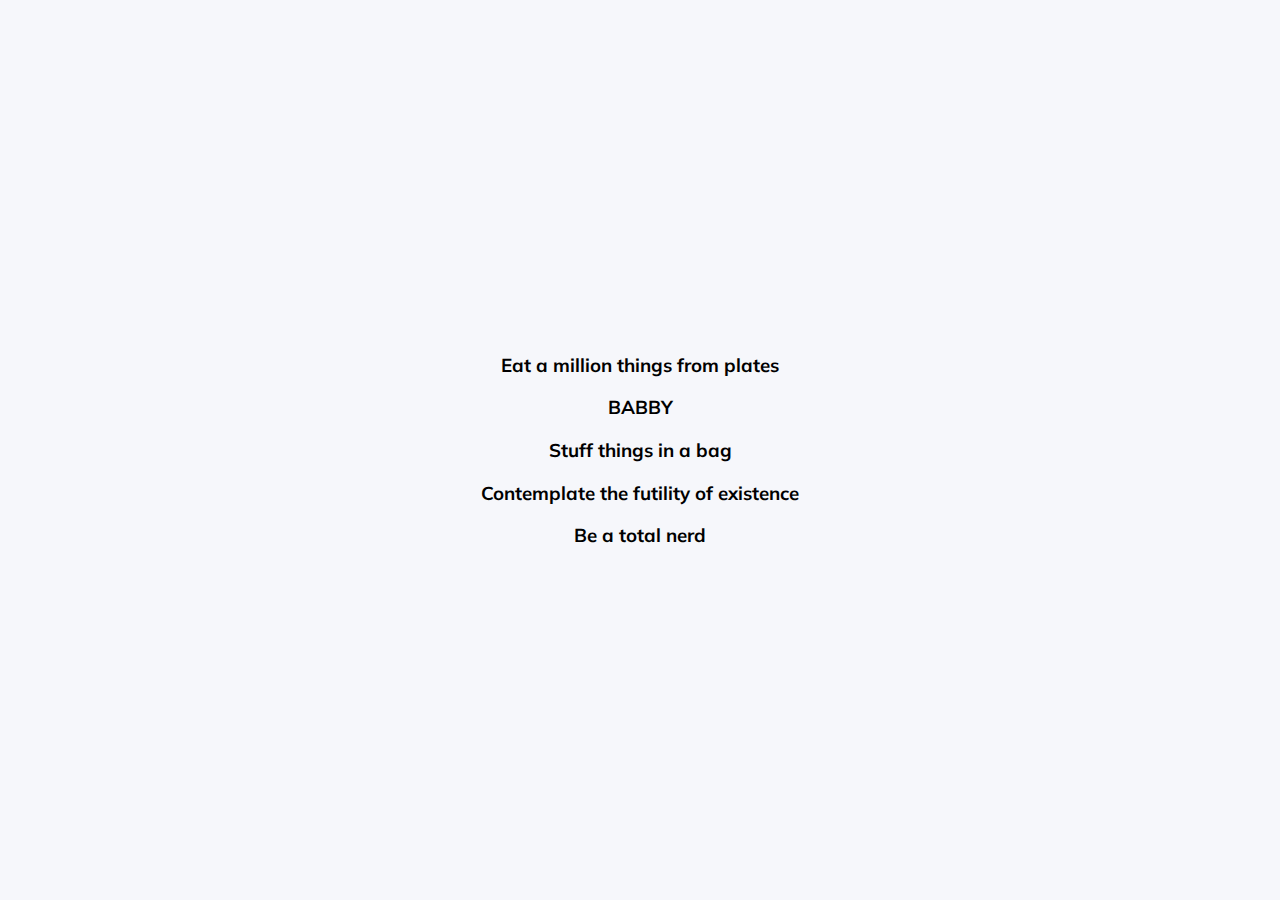
<file: Day_1/index.html>
<!-- HTML boilerPlate -->
<!DOCTYPE html>
<html lang="en">
  <head>
    <meta charset="UTF-8" />
    <meta http-equiv="X-UA-Compatible" content="IE=edge" />
    <meta name="viewport" content="width=device-width, initial-scale=1.0" />
    <link rel="stylesheet" href="style.css" />
    <title>Expanding Cards</title>
  </head>
  <body>
    <div class="container">
      <div
        class="panel"
        style="
          background-image: url('https://images.unsplash.com/photo-1657299156538-e08595d224ca?ixlib=rb-1.2.1&ixid=MnwxMjA3fDF8MHxwaG90by1wYWdlfHx8fGVufDB8fHx8&auto=format&fit=crop&w=1170&q=80');
        "
      >
        <h3>Eat a million things from plates</h3>
      </div>
      <div
        class="panel"
        style="
          background-image: url('https://images.unsplash.com/photo-1661664492881-5cf93b397b31?ixlib=rb-1.2.1&ixid=MnwxMjA3fDB8MHxwaG90by1wYWdlfHx8fGVufDB8fHx8&auto=format&fit=crop&w=1170&q=80');
        "
      >
        <h3>BABBY</h3>
      </div>
      <div
        class="panel"
        style="
          background-image: url('https://images.unsplash.com/photo-1657299156332-7e1aea73093b?ixlib=rb-1.2.1&ixid=MnwxMjA3fDB8MHxwaG90by1wYWdlfHx8fGVufDB8fHx8&auto=format&fit=crop&w=1287&q=80');
        "
      >
        <h3>Stuff things in a bag</h3>
      </div>
      <div
        class="panel"
        style="
          background-image: url('https://images.unsplash.com/photo-1661636640478-5338eb82c7cb?ixlib=rb-1.2.1&ixid=MnwxMjA3fDB8MHxwaG90by1wYWdlfHx8fGVufDB8fHx8&auto=format&fit=crop&w=1064&q=80');
        "
      >
        <h3>Contemplate the futility of existence</h3>
      </div>
      <div
        class="panel"
        style="
          background-image: url('https://images.unsplash.com/photo-1657214059169-c01172e56be0?ixlib=rb-1.2.1&ixid=MnwxMjA3fDF8MHxwaG90by1wYWdlfHx8fGVufDB8fHx8&auto=format&fit=crop&w=1073&q=80');
        "
      >
        <h3>Be a total nerd</h3>
      </div>
    </div>
    <script src="script.js"></script>
  </body>
</html>
</file>
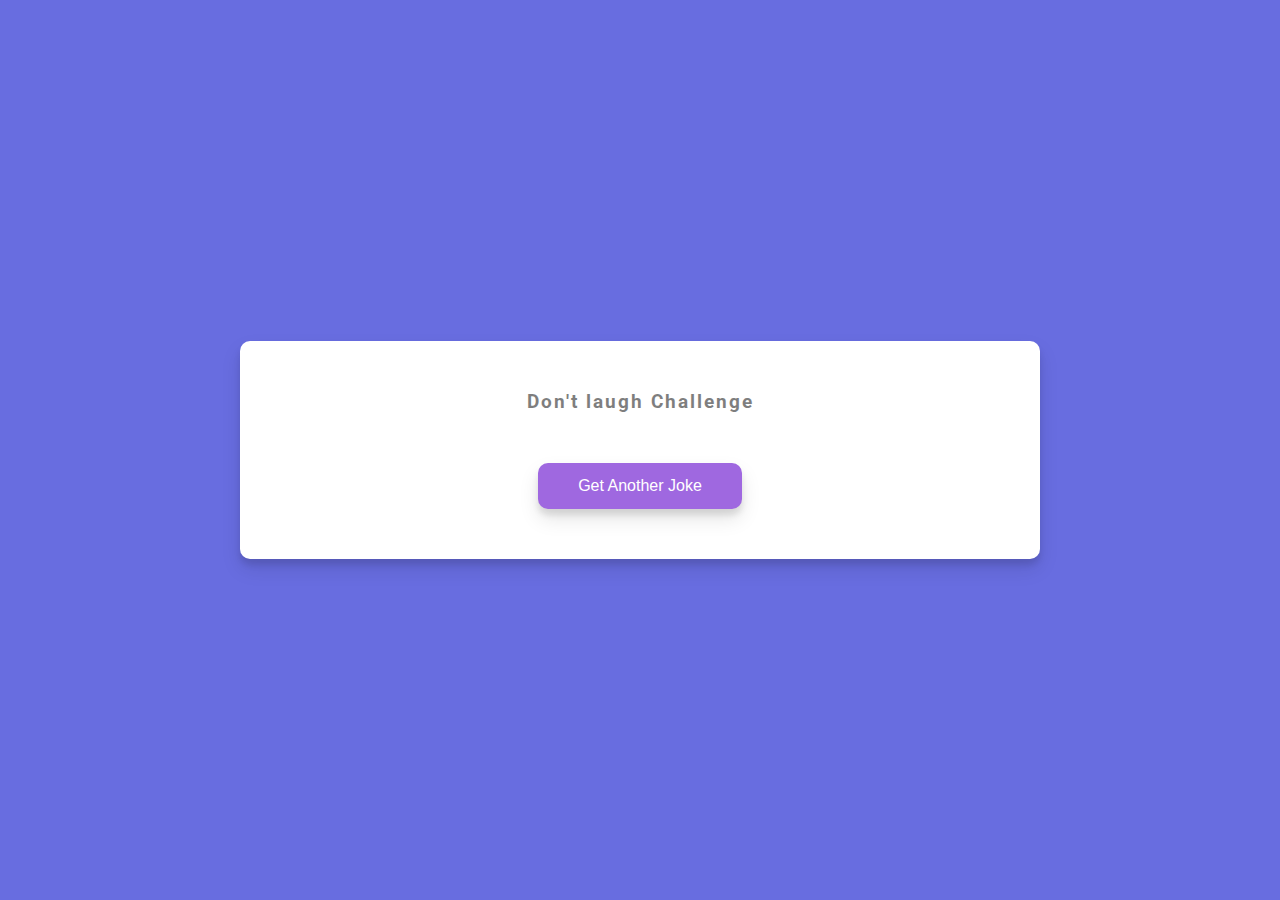
<file: Day_10/index.html>
<!-- HTML boilerPlate -->
<!DOCTYPE html>
<html lang="en">
  <head>
    <meta charset="UTF-8" />
    <meta http-equiv="X-UA-Compatible" content="IE=edge" />
    <meta name="viewport" content="width=device-width, initial-scale=1.0" />
    <link
      rel="stylesheet"
      href="https://cdnjs.cloudflare.com/ajax/libs/font-awesome/6.1.2/css/all.min.css"
      integrity="sha512-1sCRPdkRXhBV2PBLUdRb4tMg1w2YPf37qatUFeS7zlBy7jJI8Lf4VHwWfZZfpXtYSLy85pkm9GaYVYMfw5BC1A=="
      crossorigin="anonymous"
      referrerpolicy="no-referrer"
    />
    <link rel="stylesheet" href="style.css" />
    <title>Dad Jokes</title>
  </head>
  <body>
    <div class="container">
      <h3>Don't laugh Challenge</h3>
      <div id="joke" class="joke"></div>
      <button id="jokeBtn" class="btn">Get Another Joke</button>
    </div>
    <script src="script.js"></script>
  </body>
</html>
</file>
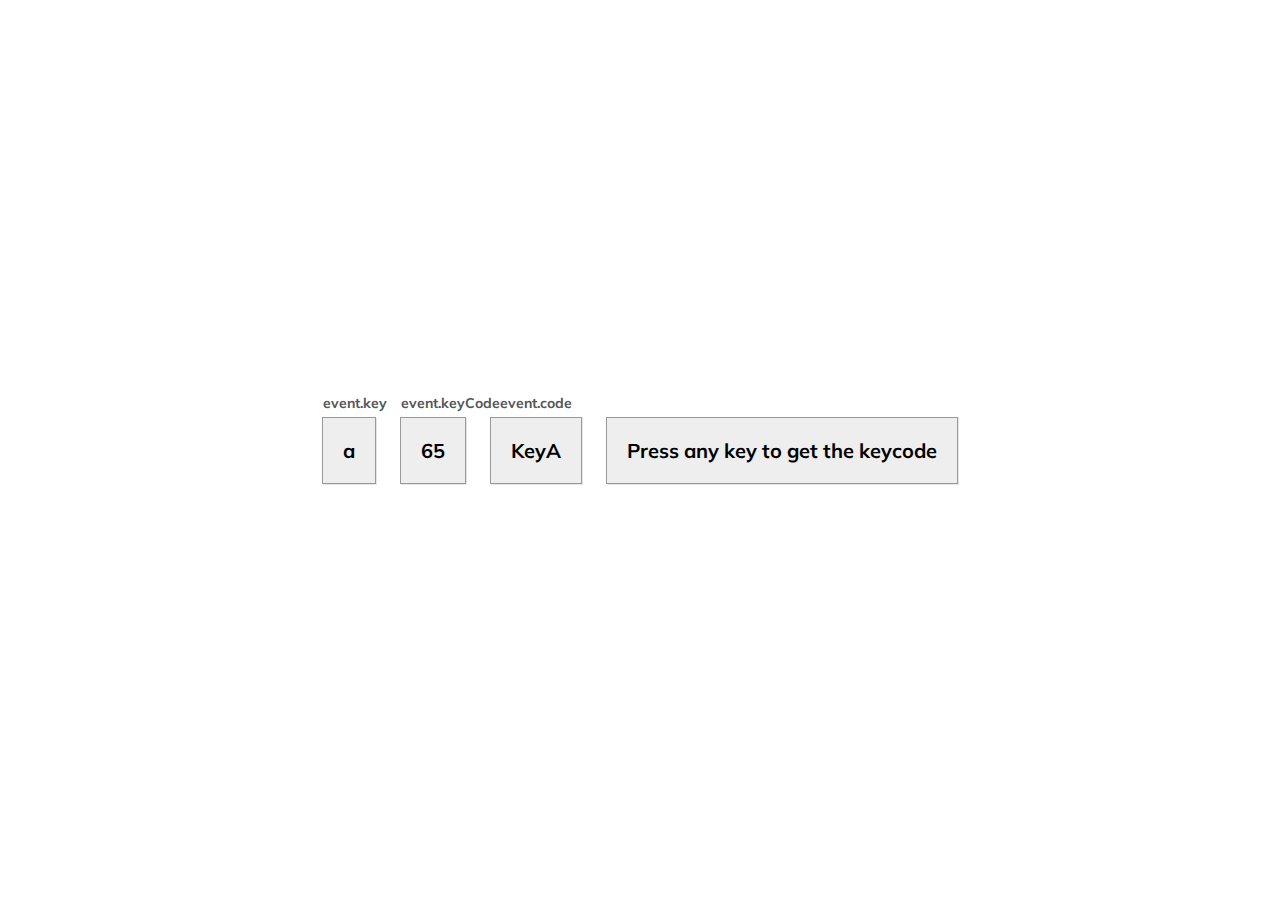
<file: Day_11/index.html>
<!-- HTML boilerPlate -->
<!DOCTYPE html>
<html lang="en">
  <head>
    <meta charset="UTF-8" />
    <meta http-equiv="X-UA-Compatible" content="IE=edge" />
    <meta name="viewport" content="width=device-width, initial-scale=1.0" />
    <link
      rel="stylesheet"
      href="https://cdnjs.cloudflare.com/ajax/libs/font-awesome/6.1.2/css/all.min.css"
      integrity="sha512-1sCRPdkRXhBV2PBLUdRb4tMg1w2YPf37qatUFeS7zlBy7jJI8Lf4VHwWfZZfpXtYSLy85pkm9GaYVYMfw5BC1A=="
      crossorigin="anonymous"
      referrerpolicy="no-referrer"
    />
    <link rel="stylesheet" href="style.css" />
    <title>Event KeyCodes</title>
  </head>
  <body>
    <div id="insert">
      <div class="key">
        a
        <small>event.key</small>
      </div>
      <div class="key">
        65
        <small>event.keyCode</small>
      </div>
      <div class="key">
        KeyA
        <small>event.code</small>
      </div>
      <div class="key">Press any key to get the keycode</div>
    </div>
    <script src="script.js"></script>
  </body>
</html>
</file>
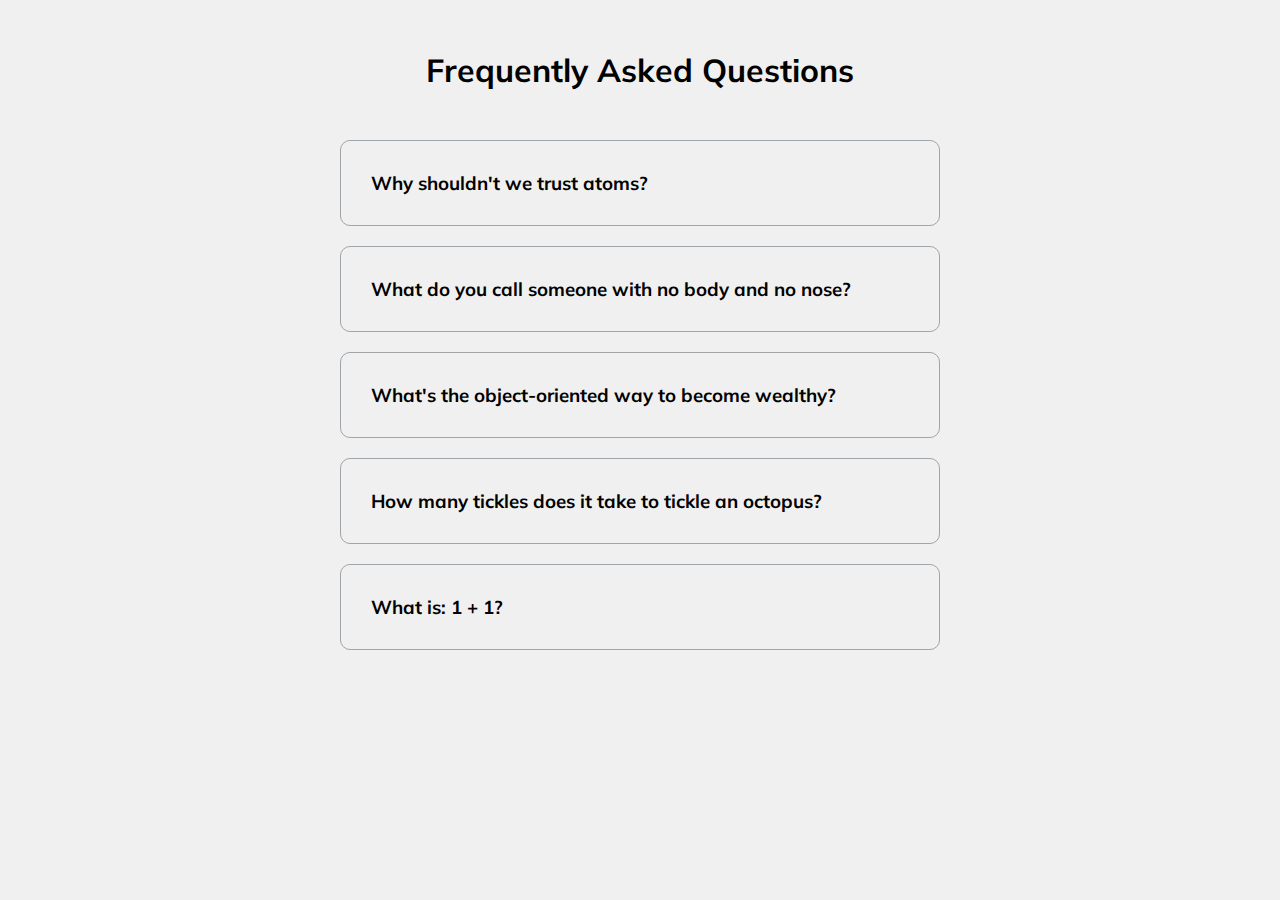
<file: Day_12/index.html>
<!DOCTYPE html>
<html lang="en">
  <head>
    <meta charset="UTF-8" />
    <meta name="viewport" content="width=device-width, initial-scale=1.0" />
    <link
      rel="stylesheet"
      href="https://cdnjs.cloudflare.com/ajax/libs/font-awesome/5.14.0/css/all.min.css"
      integrity="sha512-1PKOgIY59xJ8Co8+NE6FZ+LOAZKjy+KY8iq0G4B3CyeY6wYHN3yt9PW0XpSriVlkMXe40PTKnXrLnZ9+fkDaog=="
      crossorigin="anonymous"
    />
    <link rel="stylesheet" href="style.css" />
    <title>FAQ</title>
  </head>
  <body>
    <h1>Frequently Asked Questions</h1>
    <div class="faq-container">
      <div class="faq">
        <h3 class="faq-title">Why shouldn't we trust atoms?</h3>

        <p class="faq-text">They make up everything</p>

        <button class="faq-toggle">
          <i class="fas fa-chevron-down"></i>
          <i class="fas fa-times"></i>
        </button>
      </div>

      <div class="faq">
        <h3 class="faq-title">
          What do you call someone with no body and no nose?
        </h3>
        <p class="faq-text">Nobody knows.</p>
        <button class="faq-toggle">
          <i class="fas fa-chevron-down"></i>
          <i class="fas fa-times"></i>
        </button>
      </div>

      <div class="faq">
        <h3 class="faq-title">
          What's the object-oriented way to become wealthy?
        </h3>
        <p class="faq-text">Inheritance.</p>
        <button class="faq-toggle">
          <i class="fas fa-chevron-down"></i>
          <i class="fas fa-times"></i>
        </button>
      </div>

      <div class="faq">
        <h3 class="faq-title">
          How many tickles does it take to tickle an octopus?
        </h3>
        <p class="faq-text">Ten-tickles!</p>
        <button class="faq-toggle">
          <i class="fas fa-chevron-down"></i>
          <i class="fas fa-times"></i>
        </button>
      </div>

      <div class="faq">
        <h3 class="faq-title">What is: 1 + 1?</h3>
        <p class="faq-text">Depends on who are you asking.</p>
        <button class="faq-toggle">
          <i class="fas fa-chevron-down"></i>
          <i class="fas fa-times"></i>
        </button>
      </div>
    </div>
    <script src="script.js"></script>
  </body>
</html>
</file>
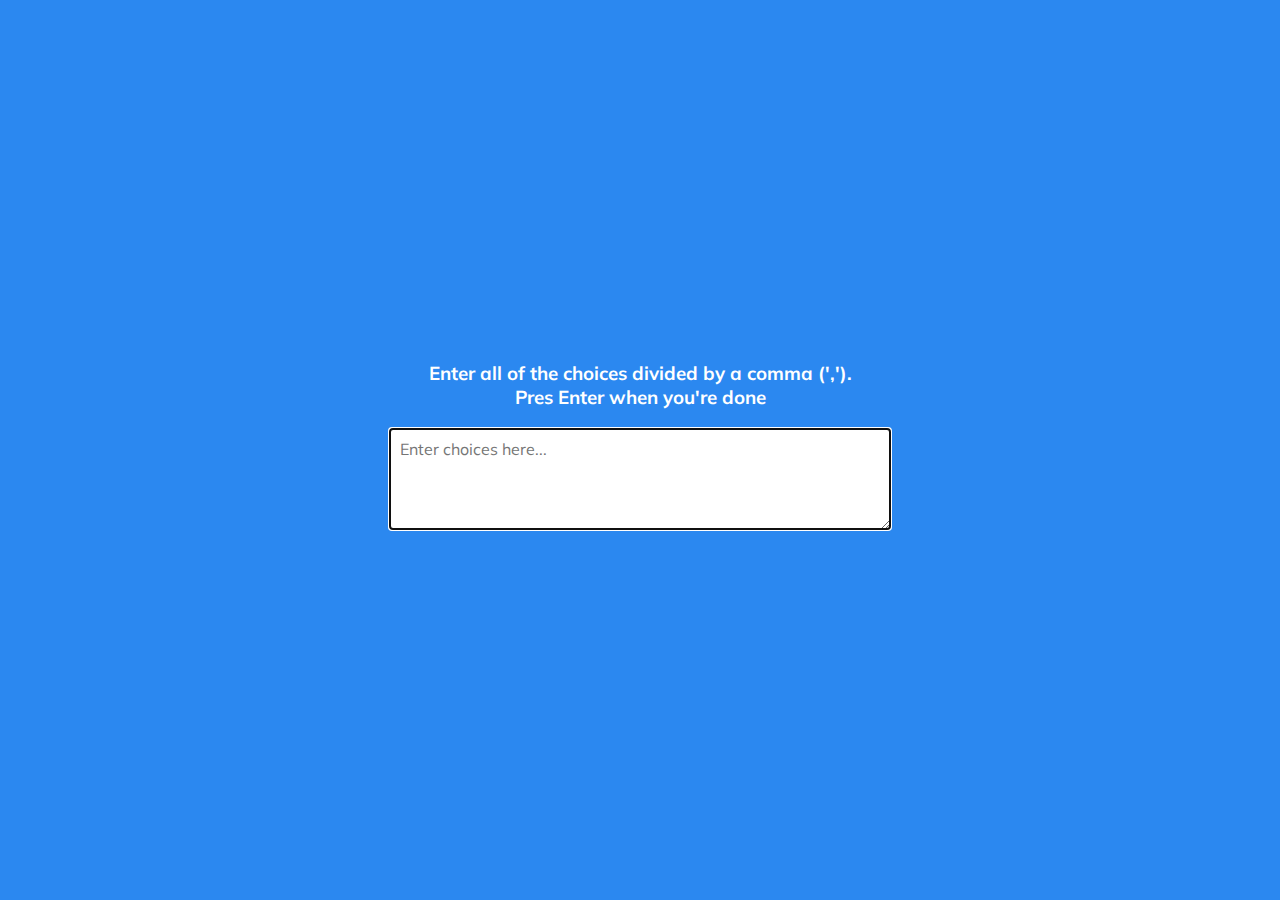
<file: Day_13/index.html>
<!-- HTML boilerPlate -->
<!DOCTYPE html>
<html lang="en">
  <head>
    <meta charset="UTF-8" />
    <meta http-equiv="X-UA-Compatible" content="IE=edge" />
    <meta name="viewport" content="width=device-width, initial-scale=1.0" />
    <link
      rel="stylesheet"
      href="https://cdnjs.cloudflare.com/ajax/libs/font-awesome/6.1.2/css/all.min.css"
      integrity="sha512-1sCRPdkRXhBV2PBLUdRb4tMg1w2YPf37qatUFeS7zlBy7jJI8Lf4VHwWfZZfpXtYSLy85pkm9GaYVYMfw5BC1A=="
      crossorigin="anonymous"
      referrerpolicy="no-referrer"
    />
    <link rel="stylesheet" href="style.css" />
    <title>Random Choice Picker</title>
  </head>
  <body>
    <div class="container">
      <h3>
        Enter all of the choices divided by a comma (','). <br />
        Pres Enter when you're done
      </h3>
      <textarea placeholder="Enter choices here..." id="textarea"></textarea>
      <div id="tags"></div>
    </div>
    <script src="script.js"></script>
  </body>
</html>
</file>
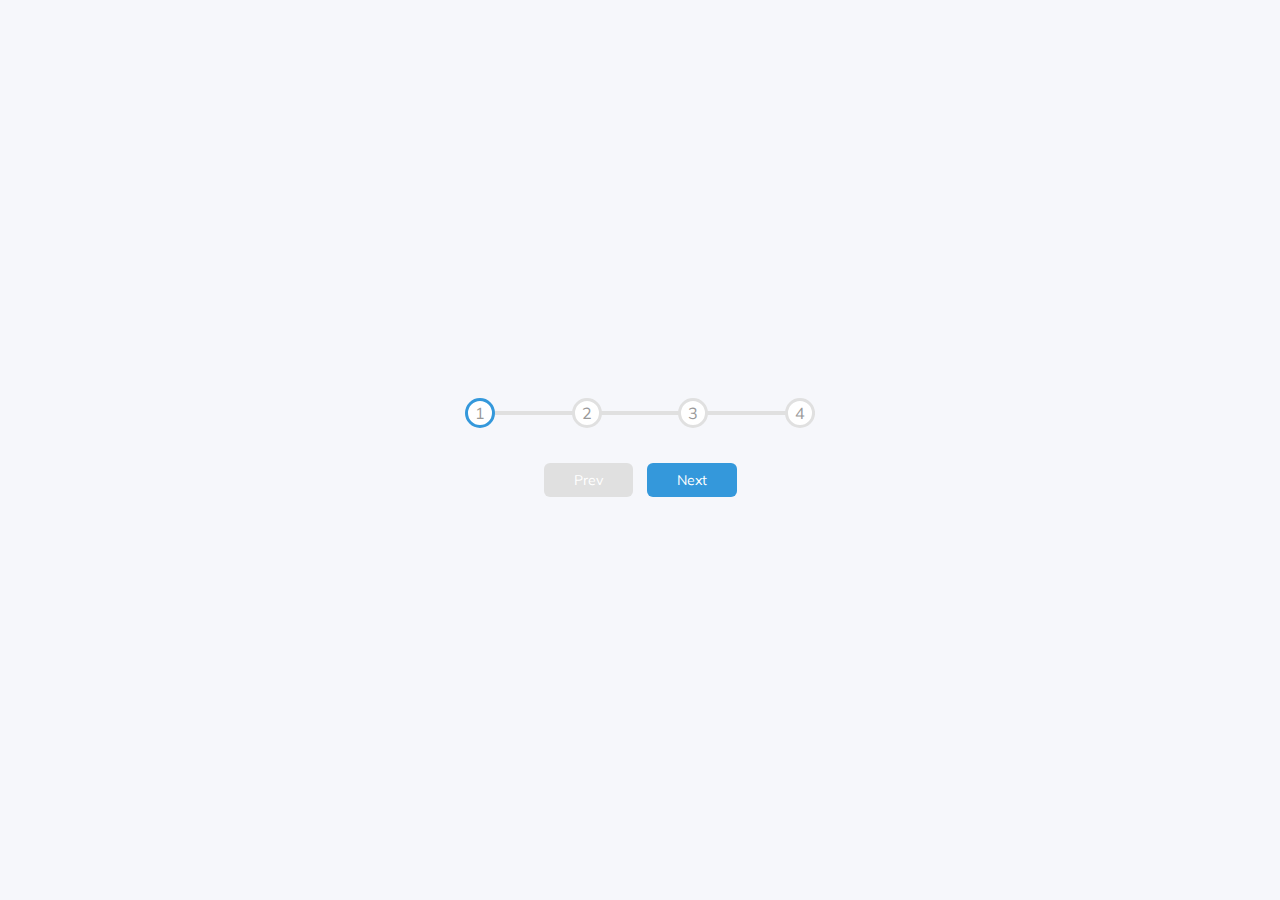
<file: Day_2/index.html>
<!-- HTML boilerPlate -->
<!DOCTYPE html>
<html lang="en">
  <head>
    <meta charset="UTF-8" />
    <meta http-equiv="X-UA-Compatible" content="IE=edge" />
    <meta name="viewport" content="width=device-width, initial-scale=1.0" />
    <link rel="stylesheet" href="style.css" />
    <title>Progress Steps</title>
  </head>
  <body>
    <div class="container">
      <div class="progress-container">
        <div class="progress" id="progress"></div>
        <div class="circle active">1</div>
        <div class="circle">2</div>
        <div class="circle">3</div>
        <div class="circle">4</div>
      </div>
      <button class="btn" id="prev" disabled>Prev</button>
      <button class="btn" id="next">Next</button>
    </div>

    <script src="script.js"></script>
  </body>
</html>
</file>
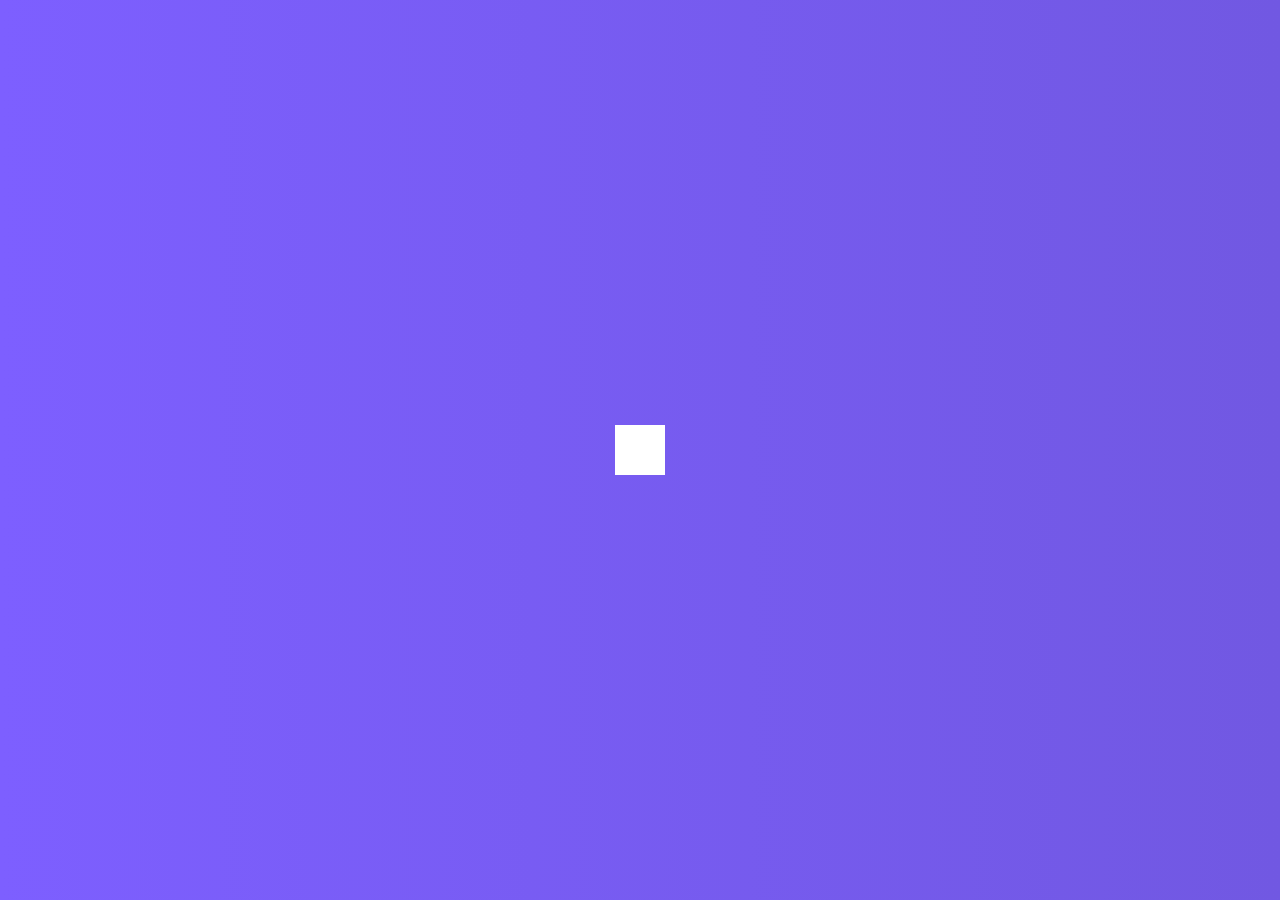
<file: Day_4/index.html>
<!-- HTML boilerPlate -->
<!DOCTYPE html>
<html lang="en">
  <head>
    <meta charset="UTF-8" />
    <meta http-equiv="X-UA-Compatible" content="IE=edge" />
    <meta name="viewport" content="width=device-width, initial-scale=1.0" />
    <link
      rel="stylesheet"
      href="https://cdnjs.cloudflare.com/ajax/libs/font-awesome/5.14.0/css/all.min.css"
      integrity="sha512-1PKOgIY59xJ8Co8+NE6FZ+LOAZKjy+KY8iq0G4B3CyeY6wYHN3yt9PW0XpSriVlkMXe40PTKnXrLnZ9+fkDaog=="
      crossorigin="anonymous"
    />
    <link rel="stylesheet" href="style.css" />
    <title>Hidden Search</title>
  </head>
  <body>
    <div class="search">
      <input type="text" class="input" placeholder="Search..." />
      <button class="btn">
        <i class="fas fa-search"></i>
      </button>
    </div>
    <script src="script.js"></script>
  </body>
</html>
</file>
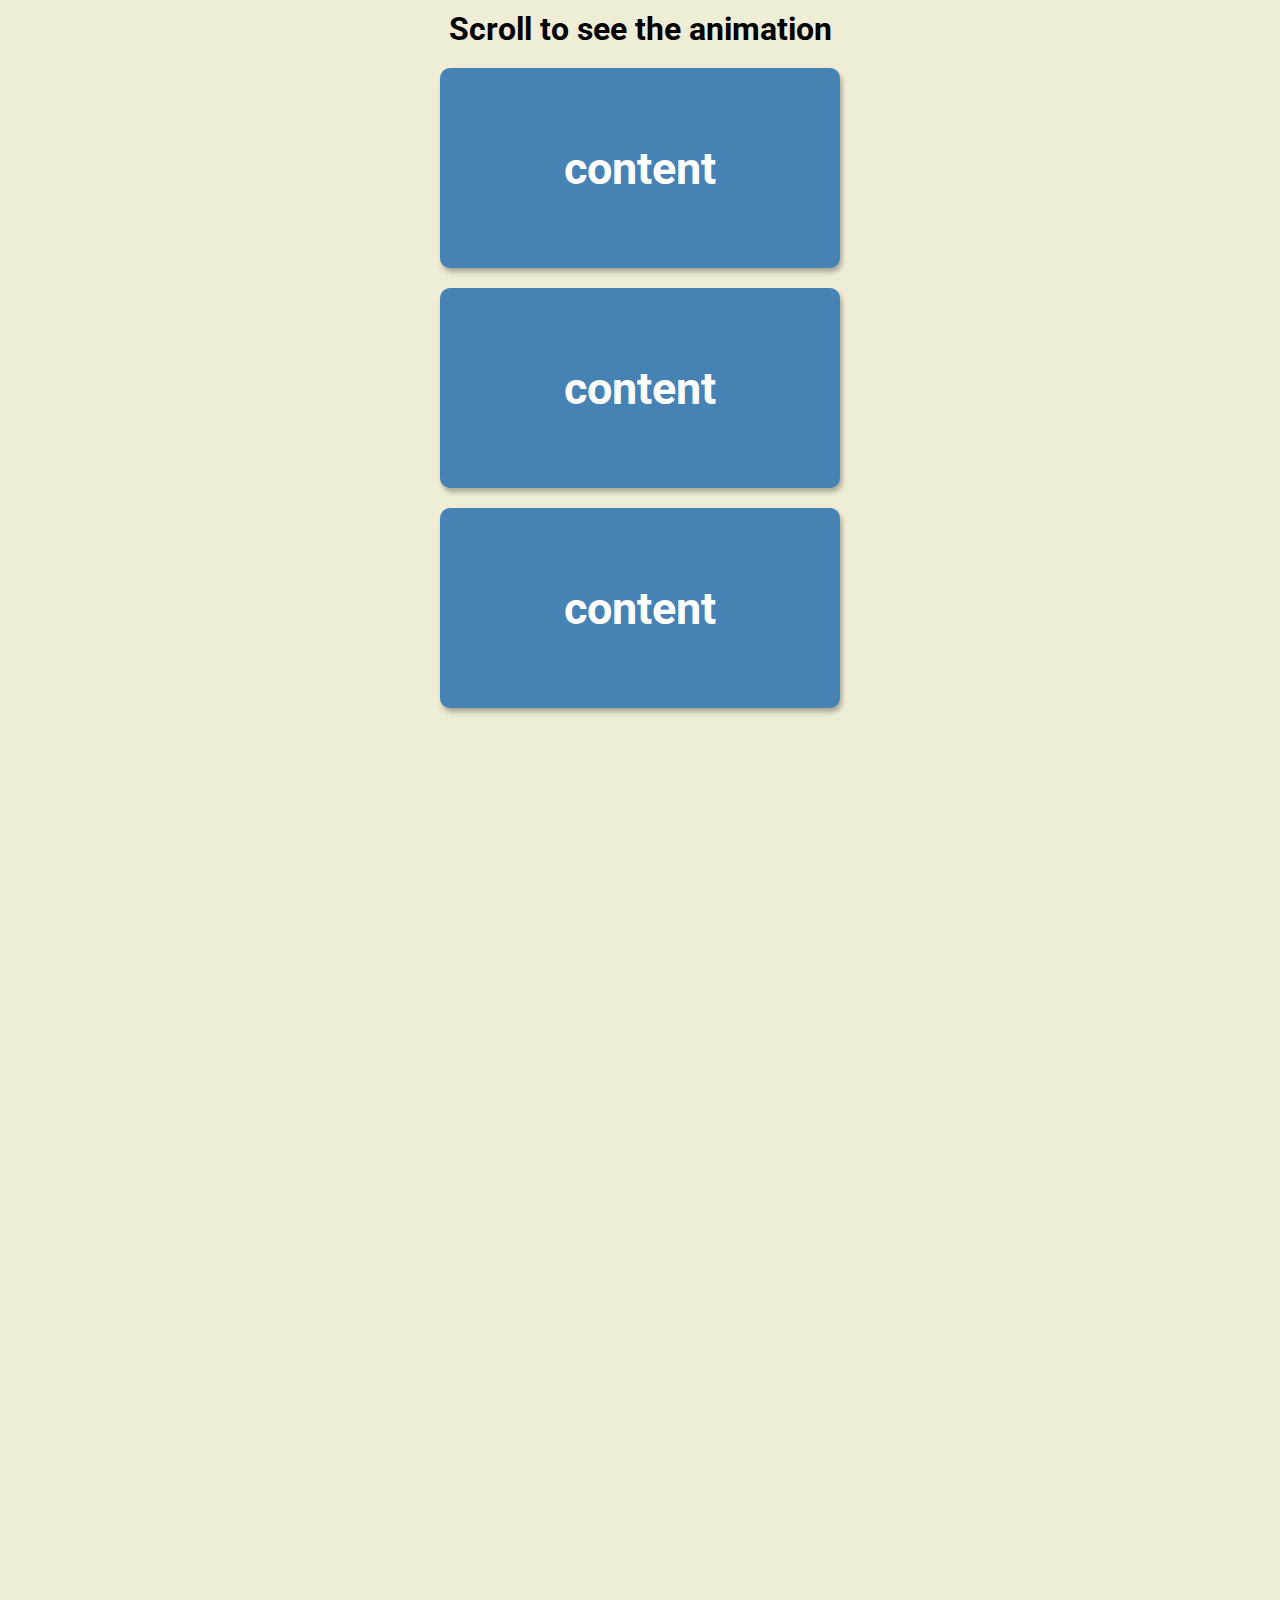
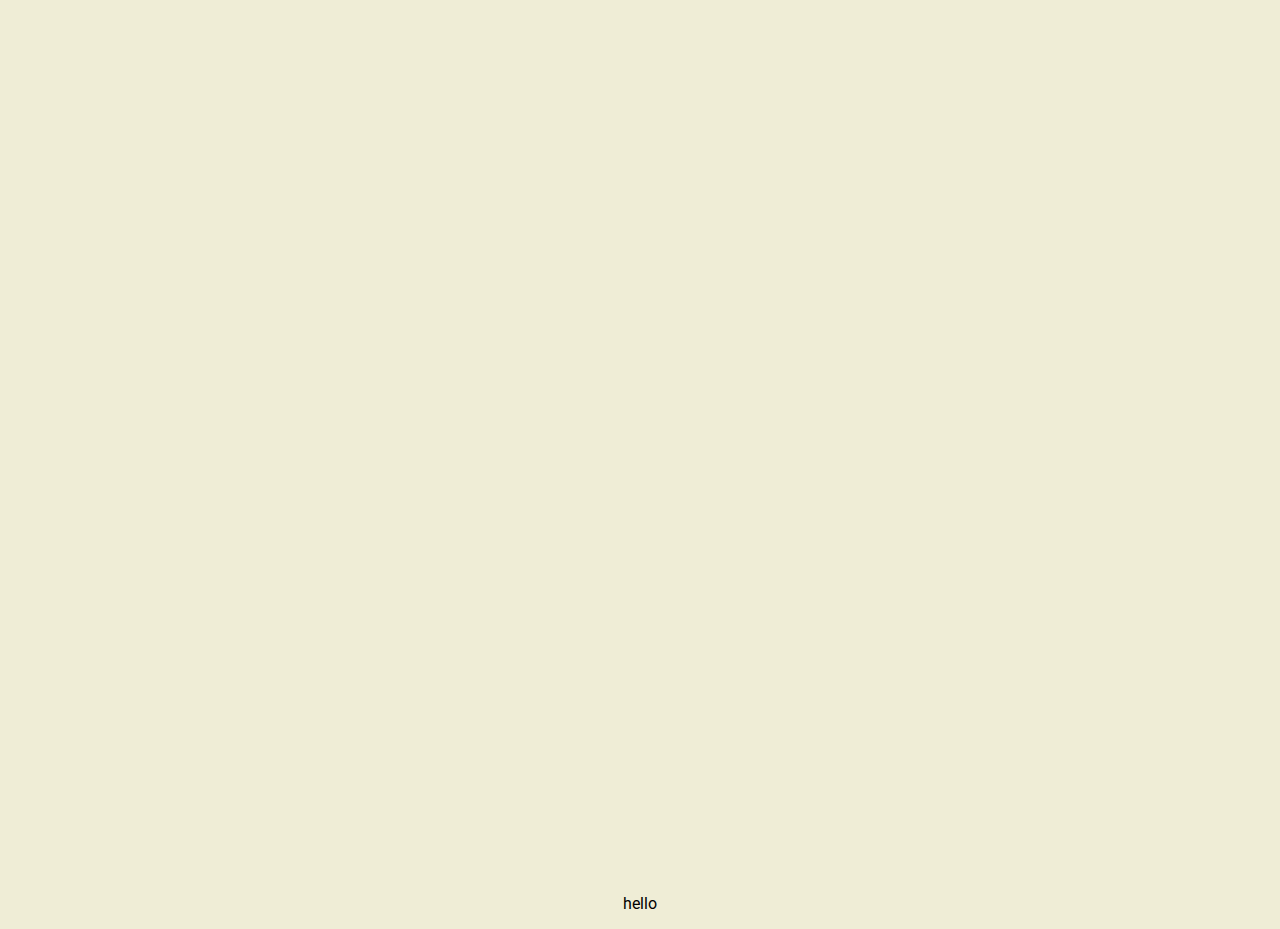
<file: Day_6/index.html>
<!-- HTML boilerPlate -->
<!DOCTYPE html>
<html lang="en">
  <head>
    <meta charset="UTF-8" />
    <meta http-equiv="X-UA-Compatible" content="IE=edge" />
    <meta name="viewport" content="width=device-width, initial-scale=1.0" />
    <link
      rel="stylesheet"
      href="https://cdnjs.cloudflare.com/ajax/libs/font-awesome/6.1.2/css/all.min.css"
      integrity="sha512-1sCRPdkRXhBV2PBLUdRb4tMg1w2YPf37qatUFeS7zlBy7jJI8Lf4VHwWfZZfpXtYSLy85pkm9GaYVYMfw5BC1A=="
      crossorigin="anonymous"
      referrerpolicy="no-referrer"
    />
    <link rel="stylesheet" href="style.css" />
    <title>Scroll Animation</title>
  </head>
  <body>
    <h1>Scroll to see the animation</h1>
    <div class="box"><h2>content</h2></div>
    <div class="box"><h2>content</h2></div>
    <div class="box"><h2>content</h2></div>
    <div class="box"><h2>content</h2></div>
    <div class="box"><h2>content</h2></div>
    <div class="box"><h2>content</h2></div>
    <div class="box"><h2>content</h2></div>
    <div class="box"><h2>content</h2></div>
    <div class="box"><h2>content</h2></div>
    <div class="box"><h2>content</h2></div>
    <div class="box"><h2>content</h2></div>
    <script src="script.js"></script>
    <p>hello</p>
  </body>
</html>
</file>
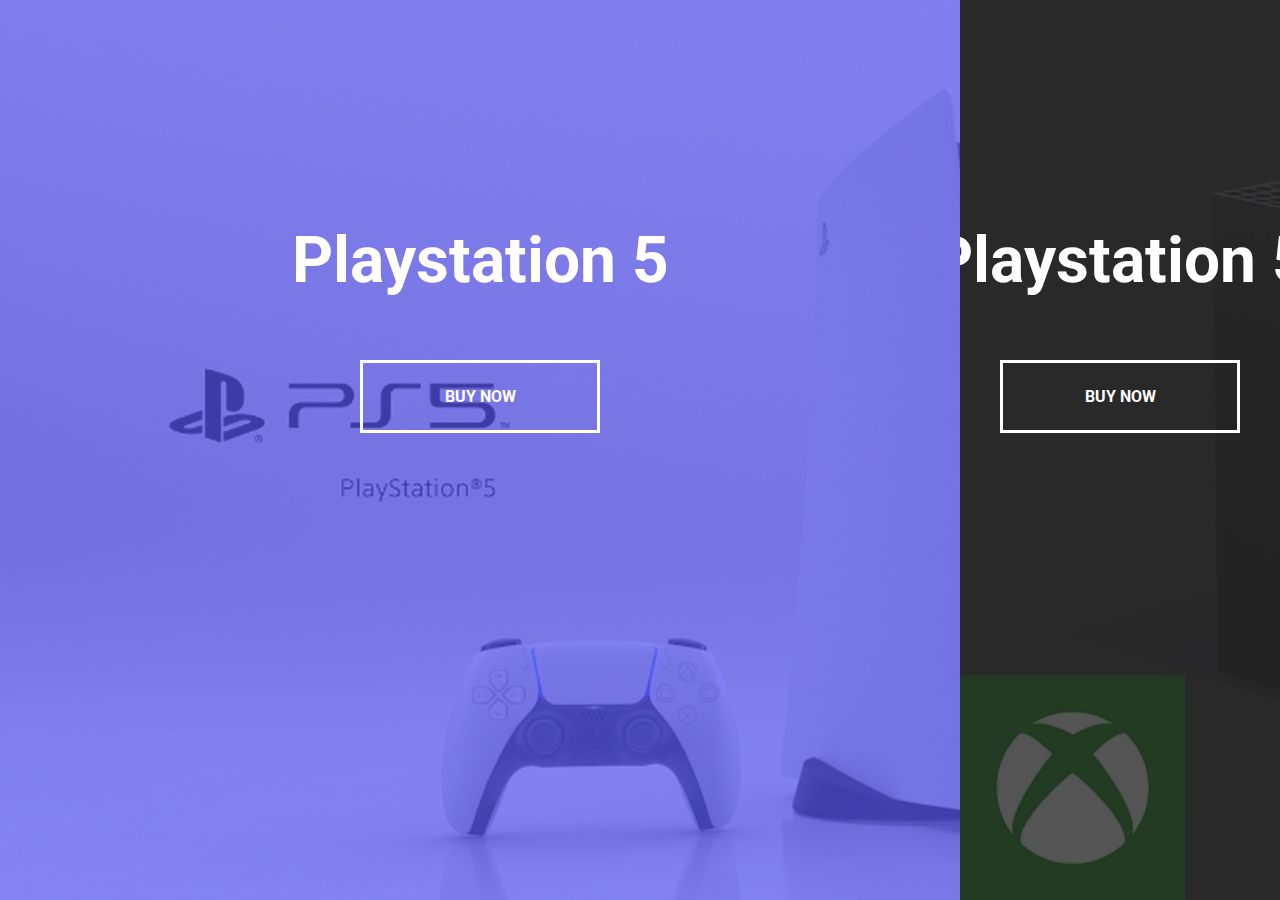
<file: Day_7/index.html>
<!-- HTML boilerPlate -->
<!DOCTYPE html>
<html lang="en">
  <head>
    <meta charset="UTF-8" />
    <meta http-equiv="X-UA-Compatible" content="IE=edge" />
    <meta name="viewport" content="width=device-width, initial-scale=1.0" />
    <link
      rel="stylesheet"
      href="https://cdnjs.cloudflare.com/ajax/libs/font-awesome/6.1.2/css/all.min.css"
      integrity="sha512-1sCRPdkRXhBV2PBLUdRb4tMg1w2YPf37qatUFeS7zlBy7jJI8Lf4VHwWfZZfpXtYSLy85pkm9GaYVYMfw5BC1A=="
      crossorigin="anonymous"
      referrerpolicy="no-referrer"
    />
    <link rel="stylesheet" href="style.css" />
    <title>Splitt Landing Page</title>
  </head>
  <body>
    <div class="container">
      <div class="split left">
        <h1>Playstation 5</h1>
        <a href="#" class="btn">Buy Now</a>
      </div>
      <div class="split right">
        <h1>Playstation 5</h1>
        <a href="#" class="btn">Buy Now</a>
      </div>
    </div>
    <script src="script.js"></script>
  </body>
</html>
</file>
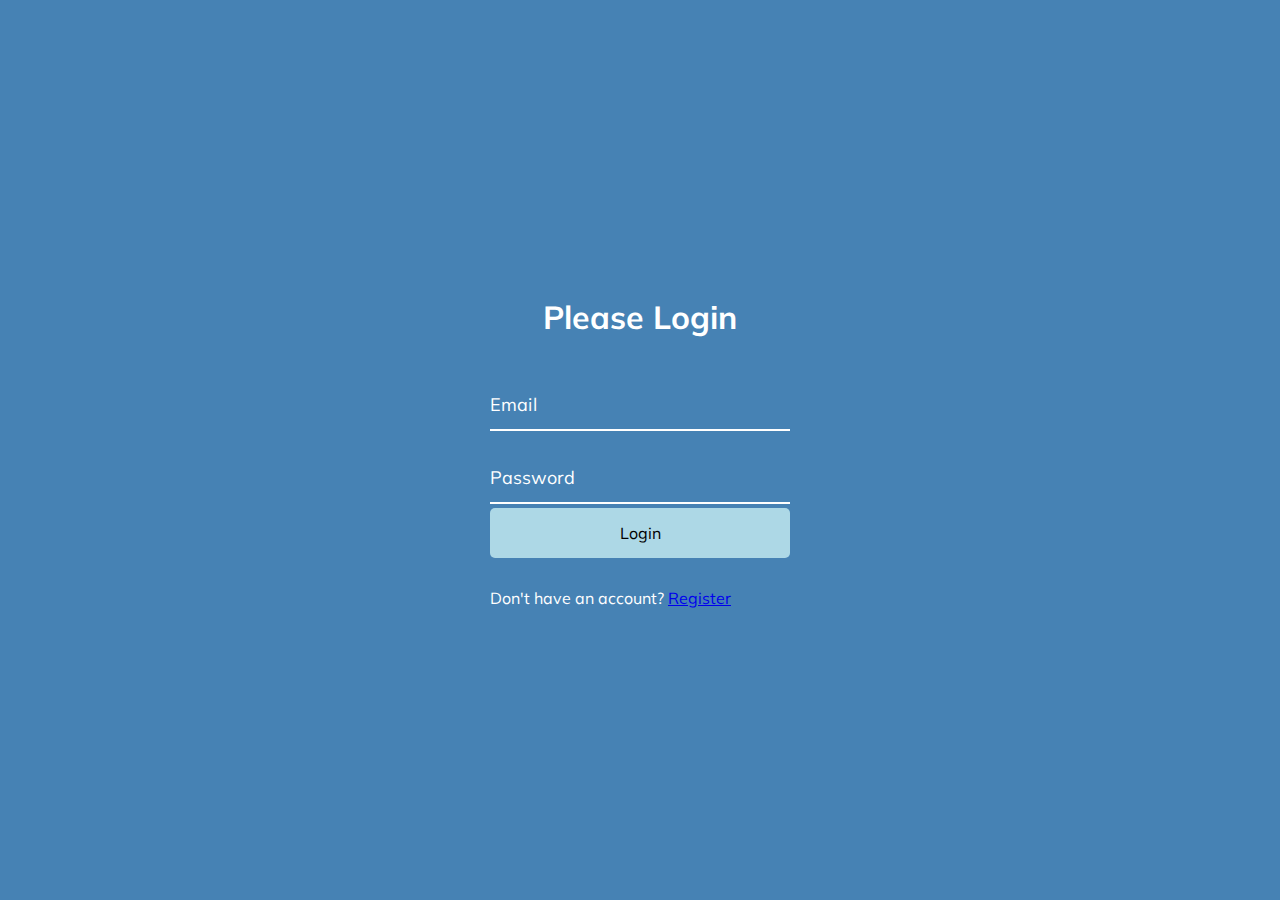
<file: Day_8/index.html>
<!-- HTML boilerPlate -->
<!DOCTYPE html>
<html lang="en">
  <head>
    <meta charset="UTF-8" />
    <meta http-equiv="X-UA-Compatible" content="IE=edge" />
    <meta name="viewport" content="width=device-width, initial-scale=1.0" />
    <link
      rel="stylesheet"
      href="https://cdnjs.cloudflare.com/ajax/libs/font-awesome/6.1.2/css/all.min.css"
      integrity="sha512-1sCRPdkRXhBV2PBLUdRb4tMg1w2YPf37qatUFeS7zlBy7jJI8Lf4VHwWfZZfpXtYSLy85pkm9GaYVYMfw5BC1A=="
      crossorigin="anonymous"
      referrerpolicy="no-referrer"
    />
    <link rel="stylesheet" href="style.css" />
    <title>Form Input Wave</title>
  </head>
  <body>
    <h1>Please Login</h1>
    <form>
      <div class="form-control">
        <input type="text" required />
        <label>Email</label>
      </div>
      <div class="form-control">
        <input type="password" required />
        <label>Password</label>
      </div>

      <button class="btn">Login</button>
      <p class="text">Don't have an account? <a href="#">Register</a></p>
    </form>
    <script src="script.js"></script>
  </body>
</html>
</file>
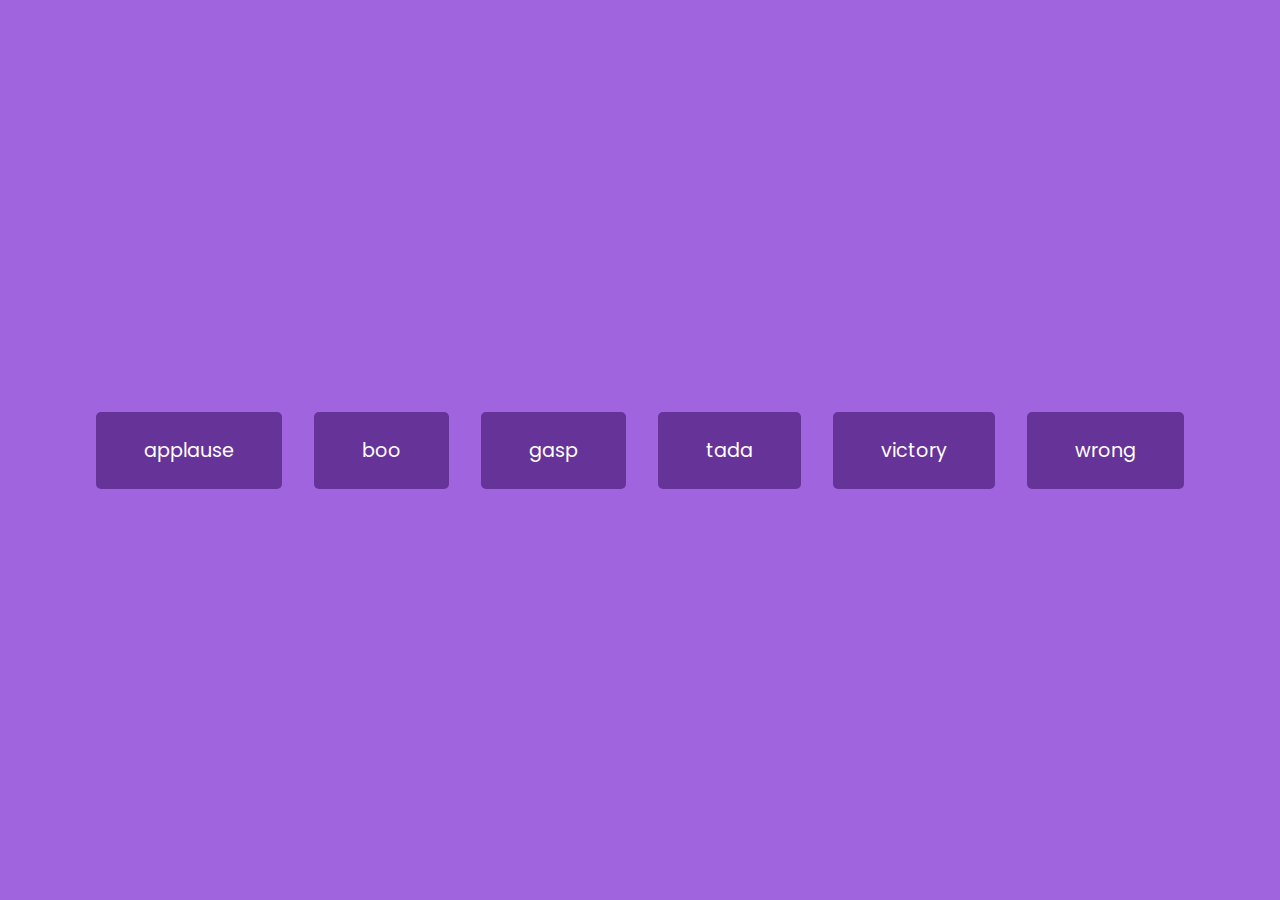
<file: Day_9/index.html>
<!-- HTML boilerPlate -->
<!DOCTYPE html>
<html lang="en">
  <head>
    <meta charset="UTF-8" />
    <meta http-equiv="X-UA-Compatible" content="IE=edge" />
    <meta name="viewport" content="width=device-width, initial-scale=1.0" />
    <link
      rel="stylesheet"
      href="https://cdnjs.cloudflare.com/ajax/libs/font-awesome/6.1.2/css/all.min.css"
      integrity="sha512-1sCRPdkRXhBV2PBLUdRb4tMg1w2YPf37qatUFeS7zlBy7jJI8Lf4VHwWfZZfpXtYSLy85pkm9GaYVYMfw5BC1A=="
      crossorigin="anonymous"
      referrerpolicy="no-referrer"
    />
    <link rel="stylesheet" href="style.css" />
    <title>Sound board</title>
  </head>
  <body>
    <audio id="applause" src="sounds/applause.mp3"></audio>
    <audio id="boo" src="sounds/boo.mp3"></audio>

    <audio id="gasp" src="sounds/gasp.mp3"></audio>

    <audio id="tada" src="sounds/tada.mp3"></audio>

    <audio id="victory" src="sounds/victory.mp3"></audio>
    <audio id="wrong" src="sounds/wrong.mp3"></audio>

    <div id="buttons"></div>
    <script src="script.js"></script>
  </body>
</html>
</file>
<file: Day_1/style.css>
@import url('https://fonts.googleapis.com/css2?family=Muli&display=swap');
* {
  box-sizing: border-box;
}

body {
  background-color: #f6f7fb;
  font-family: 'Muli', sans-serif;
  display: flex;
  align-items: center;
  justify-content: center;
  height: 100vh;
  overflow: hidden;
  margin: 0;
}

.container {
  text-align: center;
}

.progress-container {
  display: flex;
}
</file>
<file: Day_10/style.css>
@import url('https://fonts.googleapis.com/css2?family=Roboto&display=swap');
* {
  box-sizing: border-box;
}

body {
  background-color: #686de0;
  font-family: 'Roboto', sans-serif;
  display: flex;
  flex-direction: column;
  align-items: center;
  justify-content: center;
  height: 100vh;
  overflow: hidden;
  margin: 0;
  padding: 20px;
}

.container {
  background-color: white;
  border-radius: 10px;
  box-shadow: 0 10px 20px rgba(0, 0, 0, 0.1), 0 6px 6px rgba(0, 0, 0, 0.1);
  padding: 50px 20px;
  text-align: center;
  max-width: 100%;
  width: 800px;
}

h3 {
  margin: 0;
  opacity: 0.5;
  letter-spacing: 2px;
}

.joke {
  font-size: 30px;
  letter-spacing: 1px;
  line-height: 40px;
  margin: 50px auto;
  max-width: 600px;
}

.btn {
  background-color: #9f68e0;
  color: white;
  border: 0;
  border-radius: 10px;
  box-shadow: 0 10px 20px rgba(0, 0, 0, 0.1), 0 6px 6px rgba(0, 0, 0, 0.1);
  padding: 14px 40px;
  font-size: 16px;
  cursor: pointer;
}

.btn:active {
  transform: scale(0.98);
}
.btn:focus {
  outline: 0;
}
</file>
<file: Day_11/style.css>
@import url('https://fonts.googleapis.com/css2?family=Muli&display=swap');
* {
  box-sizing: border-box;
}

body {
  font-family: 'Muli', sans-serif;
  display: flex;
  flex-direction: column;
  align-items: center;
  justify-content: center;
  text-align: center;
  height: 100vh;
  overflow: hidden;
  margin: 0;
}

.key {
  border: 1px solid #999;
  background-color: #eee;
  box-shadow: 1px 1px rgba(0, 0, 0, 0.1);
  display: inline-flex;
  align-items: center;
  font-size: 20px;
  font-weight: bold;
  padding: 20px;
  flex-direction: column;
  margin: 10px;
  min-width: 150;
  position: relative;
}

.key small {
  position: absolute;
  top: -24px;
  left: 0;
  text-align: center;
  width: 100%;
  color: #555;
  font-size: 14px;
}
</file>
<file: Day_12/style.css>
@import url('https://fonts.googleapis.com/css2?family=Muli&display=swap');
* {
  box-sizing: border-box;
}

body {
  font-family: 'Muli', sans-serif;
  background-color: #f0f0f0;
}

h1 {
  margin: 50px 30px;
  text-align: center;
}

.faq-container {
  max-width: 600px;
  margin: 0 auto;
}

.faq {
  background-color: transparent;
  border: 1px solid #9fa4a8;
  border-radius: 10px;
  margin: 20px 0;
  padding: 30px;
  position: relative;
  overflow: hidden;
  transition: 0.3s ease;
}

.faq.active {
  background-color: #fff;
  box-shadow: 0 3px 6px rgba(0, 0, 0, 0.1), 0 3px 6px rgpa(0, 0, 0.1);
}

.faq.active::before,
.faq.active::after {
  content: '\f075';
  font-family: 'Font Awesome 5 Free';
  color: #2ecc71;
  font-size: 7rem;
  position: absolute;
  opacity: 0.2;
  top: 20px;
  left: 20px;
  z-index: 0;
}

.faq.active::before {
  color: #3498db;
  top: -10px;
  left: -30px;
  transform: rotateY(180);
}

.faq-title {
  margin: 0 35px 0 0;
}

.faq-text {
  display: none;
  margin: 30px 0 0;
}

.faq.active .faq-text {
  display: block;
}

.faq-toggle {
  background-color: transparent;
  border: 0;
  border-radius: 50%;
  cursor: pointer;
  display: flex;
  align-items: center;
  justify-content: center;
  font-size: 16px;
  padding: 0;
  position: absolute;
  top: 30px;
  right: 30px;
  height: 30px;
  width: 30px;
}

.faq-toggle:focus {
  outline: 0;
}

.faq-toggle .fa-times {
  display: none;
}

.faq.active .faq-toggle .fa-times {
  color: #fff;
  display: block;
}

.faq.active .faq-toggle .fa-chevron-down {
  display: none;
}

.faq.active .faq-toggle {
  background-color: #9fa4a8;
}
</file>
<file: Day_13/style.css>
@import url('https://fonts.googleapis.com/css2?family=Muli&display=swap');
* {
  box-sizing: border-box;
}

body {
  background-color: #2b88f0;
  font-family: 'Muli', sans-serif;
  display: flex;
  flex-direction: column;
  align-items: center;
  justify-content: center;
  height: 100vh;
  overflow: hidden;
  margin: 0;
}

h3 {
  color: #fff;
  margin: 10px 0 20px;
  text-align: center;
}

.container {
  width: 500px;
}

textarea {
  border: none;
  display: block;
  width: 100%;
  height: 100px;
  font-family: inherit;
  padding: 10px;
  margin: 0 0 20px;
  font-size: 16px;
}

.tag {
  background-color: #f0932b;
  color: #fff;
  border-radius: 50px;
  padding: 10px 20px;
  margin: 0, 5px, 10px, 0;
  font-size: 14-px;
  display: inline-block;
}

.tag.highlight {
  background-color: #273c75;
}
</file>
<file: Day_2/style.css>
@import url('https://fonts.googleapis.com/css2?family=Muli&display=swap');
* {
  box-sizing: border-box;
}

:root {
  --line-border-fill: #3498db;
  --line-border-empty: #e0e0e0;
}
body {
  background-color: #f6f7fb;
  font-family: 'Muli', sans-serif;
  display: flex;
  align-items: center;
  justify-content: center;
  height: 100vh;
  overflow: hidden;
  margin: 0;
}

.container {
  text-align: center;
}
.progress-container {
  display: flex;
  justify-content: space-between;
  position: relative;
  margin-bottom: 30px;
  max-width: 100%;
  width: 350px;
}

.progress-container::before {
  content: '';
  background-color: var(--line-border-empty);
  position: absolute;
  top: 50%;
  left: 0;
  transform: translateY(-50%);
  height: 4px;
  width: 100%;
  z-index: -1;
}

.progress {
  background-color: var(--line-border-fill);
  position: absolute;
  top: 50%;
  left: 0;
  transform: translateY(-50%);
  height: 4px;
  width: 0%;
  z-index: -1;
  transition: 0.4s ease;
}

.circle {
  background-color: white;
  color: #999;
  border-radius: 50%;
  height: 30px;
  width: 30px;
  display: flex;
  align-items: center;
  justify-content: center;
  border: 3px solid var(--line-border-empty);
  transition: 0.4s ease;
}

.circle.active {
  border-color: var(--line-border-fill);
}

.btn {
  background-color: var(--line-border-fill);
  color: #ffff;
  border: 0;
  border-radius: 6px;
  cursor: pointer;
  font-family: inherit;
  padding: 8px 30px;
  margin: 5px;
  font-size: 14px;
}

.btn:active {
  transform: scale(0.98);
}

.btn:focus {
  outline: 0;
}

.btn:disabled {
  background-color: var(--line-border-empty);
  cursor: not-allowed;
}
</file>
<file: Day_4/style.css>
@import url('https://fonts.googleapis.com/css2?family=Roboto&display=swap');
* {
  box-sizing: border-box;
}

body {
  background-image: linear-gradient(90deg, #7d5fff, #7158e2);
  font-family: 'Roboto', sans-serif;
  display: flex;
  align-items: center;
  justify-content: center;
  height: 100vh;
  overflow: hidden;
  margin: 0;
}

.search {
  position: relative;
  height: 50px;
}

.search .input {
  background-color: #fff;
  border: 0;
  font-size: 18px;
  padding: 15px;
  height: 50px;
  width: 50px;
  transition: width 0.3s ease;
}

.btn {
  background-color: #fff;
  border: 0;
  cursor: pointer;
  font-size: 24px;
  position: absolute;
  top: 0;
  left: 0;
  height: 50px;
  width: 50px;
  transition: transform 0.3s ease;
}

.btn:focus,
.input:focus {
  outline: none;
}

.search.active .input {
  width: 200px;
}

.search.active .btn {
  transform: translateX(198px);
}
</file>
<file: Day_6/style.css>
@import url('https://fonts.googleapis.com/css2?family=Roboto&display=swap');
* {
  box-sizing: border-box;
}

body {
  background-color: #efedd6;
  font-family: 'Roboto', sans-serif;
  display: flex;
  flex-direction: column;
  align-items: center;
  justify-content: center;
  margin: 0;
}

h1 {
  margin: 10px;
}

.box {
  background-color: steelblue;
  color: white;
  display: flex;
  align-items: center;
  justify-content: center;
  width: 400px;
  height: 200px;
  margin: 10px;
  border-radius: 10px;
  box-shadow: 2px 4px 5px rgba(0, 0, 0, 0.3);
  transform: translateX(400%);
  transition: transform 0.4s ease;
  overflow-x: hidden;
}

.box:nth-of-type(even) {
  transform: translateX(-400%);
}
.box.show {
  transform: translateX(0);
}

.box h2 {
  font-size: 45px;
}
</file>
<file: Day_7/style.css>
@import url('https://fonts.googleapis.com/css2?family=Roboto&display=swap');

:root {
  --left-bg-color: rgba(87, 84, 236, 0.7);
  --right-bg-color: rgba(43, 43, 43, 0.8);
  --left-btn-hover-color: rgba(87, 84, 236, 1);
  --right-btn-hover-color: rgba(28, 122, 28, 1);
  --hover-width: 75%;
  --other-width: 25%;
  --speed: 1000ms;
}

* {
  box-sizing: border-box;
}

body {
  font-family: 'Roboto', sans-serif;
  height: 100vh;
  overflow: hidden;
  margin: 0;
}

h1 {
  font-size: 4rem;
  color: #fff;
  position: absolute;
  left: 50%;
  top: 20%;
  transform: translateX(-50%);
  white-space: nowrap;
}

.btn {
  position: absolute;
  display: flex;
  align-items: center;
  justify-content: center;
  left: 50%;
  top: 40%;
  transform: translateX(-50%);
  text-decoration: none;
  color: #fff;
  border: #fff solid 0.2rem;
  font-size: 1rem;
  font-weight: bold;
  text-transform: uppercase;
  width: 15rem;
  padding: 1.5rem;
}

.container {
  position: relative;
  width: 100%;
  height: 100%;
  background: white;
}

.split {
  position: absolute;
  width: 50%;
  height: 100%;
  overflow: hidden;
}

.split.left {
  left: 0;
  background: url('ps.jpg');
  background-repeat: no;
}

.split.left::before {
  content: '';
  position: absolute;
  width: 100%;
  height: 100%;
  background-color: var(--left-bg-color);
}

.split.right {
  right: 0;
  background: url('xbox.jpg');
  background-repeat: no;
  background-size: cover;
}

.split.right,
.split.left,
split.right::before,
split.left::before {
  transition: all var(--speed) ease-in-out;
}

.split.right::before {
  content: '';
  position: absolute;
  width: 100%;
  height: 100%;
  background-color: var(--right-bg-color);
}

.split.left .btn:hover {
  background-color: var(--left-btn-hover-color);
  background-color: var(--left-btn-hover-color);
}

.split.right .btn:hover {
  background-color: var(--right-btn-hover-color);
  background-color: var(--right-btn-hover-color);
}

.hover-left .left {
  width: var(--hover-width);
}

.hover-left .right {
  width: var(--other-width);
}

.hover-right .right {
  width: var(--hover-width);
}

.hover-right .left {
  width: var(--other-width);
}

@media (max-width: 800px) {
  h1 {
    font-size: 2rem;
    top: 30%;
  }

  .btn {
    padding: 1.2rem;
    width: 12rem;
  }
}
</file>
<file: Day_8/style.css>
@import url('https://fonts.googleapis.com/css2?family=Muli&display=swap');
* {
  box-sizing: border-box;
}

body {
  background-color: steelblue;
  color: white;
  font-family: 'Muli', sans-serif;
  display: flex;
  flex-direction: column;
  align-items: center;
  justify-content: center;
  height: 100vh;
  overflow: hidden;
  margin: 0;
}

.container {
  background-color: rgba(0, 0, 0, 0.4);
  padding: 20px 40px;
  border-radius: 5px;
}

.container h1 {
  text-align: center;
  margin-bottom: 30px;
}

.cotaiemr a {
  text-decoration: none;
  color: lightblue;
}

.btn {
  cursor: pointer;
  display: inline-block;
  width: 100%;
  background: lightblue;
  padding: 15px;
  font-family: inherit;
  font-size: 16px;
  border: 0;
  border-radius: 5px;
}

.btn:focus {
  outline: 0;
}

.btn:active {
  transform: scale(0.98);
}

.text {
  margin-top: 30px;
}
.form-control {
  position: relative;
  margin: 20px 0 4px;
  width: 300px;
}

.form-control input {
  background-color: transparent;
  border: 0;
  border-bottom: 2px #fff solid;
  display: block;
  width: 100%;
  padding: 15px 0;
  font-size: 18px;
  color: #fff;
}

.form-control input:focus,
.form-control input:valid {
  outline: 0;
  border-bottom-color: lightblue;
}

.form-control label {
  position: absolute;
  top: 15px;
  left: 0;
}

.form-control label span {
  display: inline-block;
  font-size: 18px;
  min-width: 5px;
  transition: 0.3s cubic-bezier(0.68, -0.55, 0.256, 1.55);
}

.form-control input:focus + label span,
.form-control input:valid + label span {
  color: lightblue;
  transform: translateY(-30px);
}
</file>
<file: Day_9/style.css>
@import url('https://fonts.googleapis.com/css2?family=Poppins&display=swap');
* {
  box-sizing: border-box;
}

body {
  background-color: rgb(161, 100, 223);
  font-family: 'Poppins', sans-serif;
  display: flex;
  flex-wrap: wrap;
  align-items: center;
  justify-content: center;
  text-align: center;
  height: 100vh;
  overflow: hidden;
  margin: 0;
}

.btn {
  background-color: rebeccapurple;
  border-radius: 5px;
  border: none;
  color: #fff;
  margin: 1rem;
  padding: 1.5rem 3rem;
  font-size: 1.2rem;
  font-family: inherit;
}
</file>
